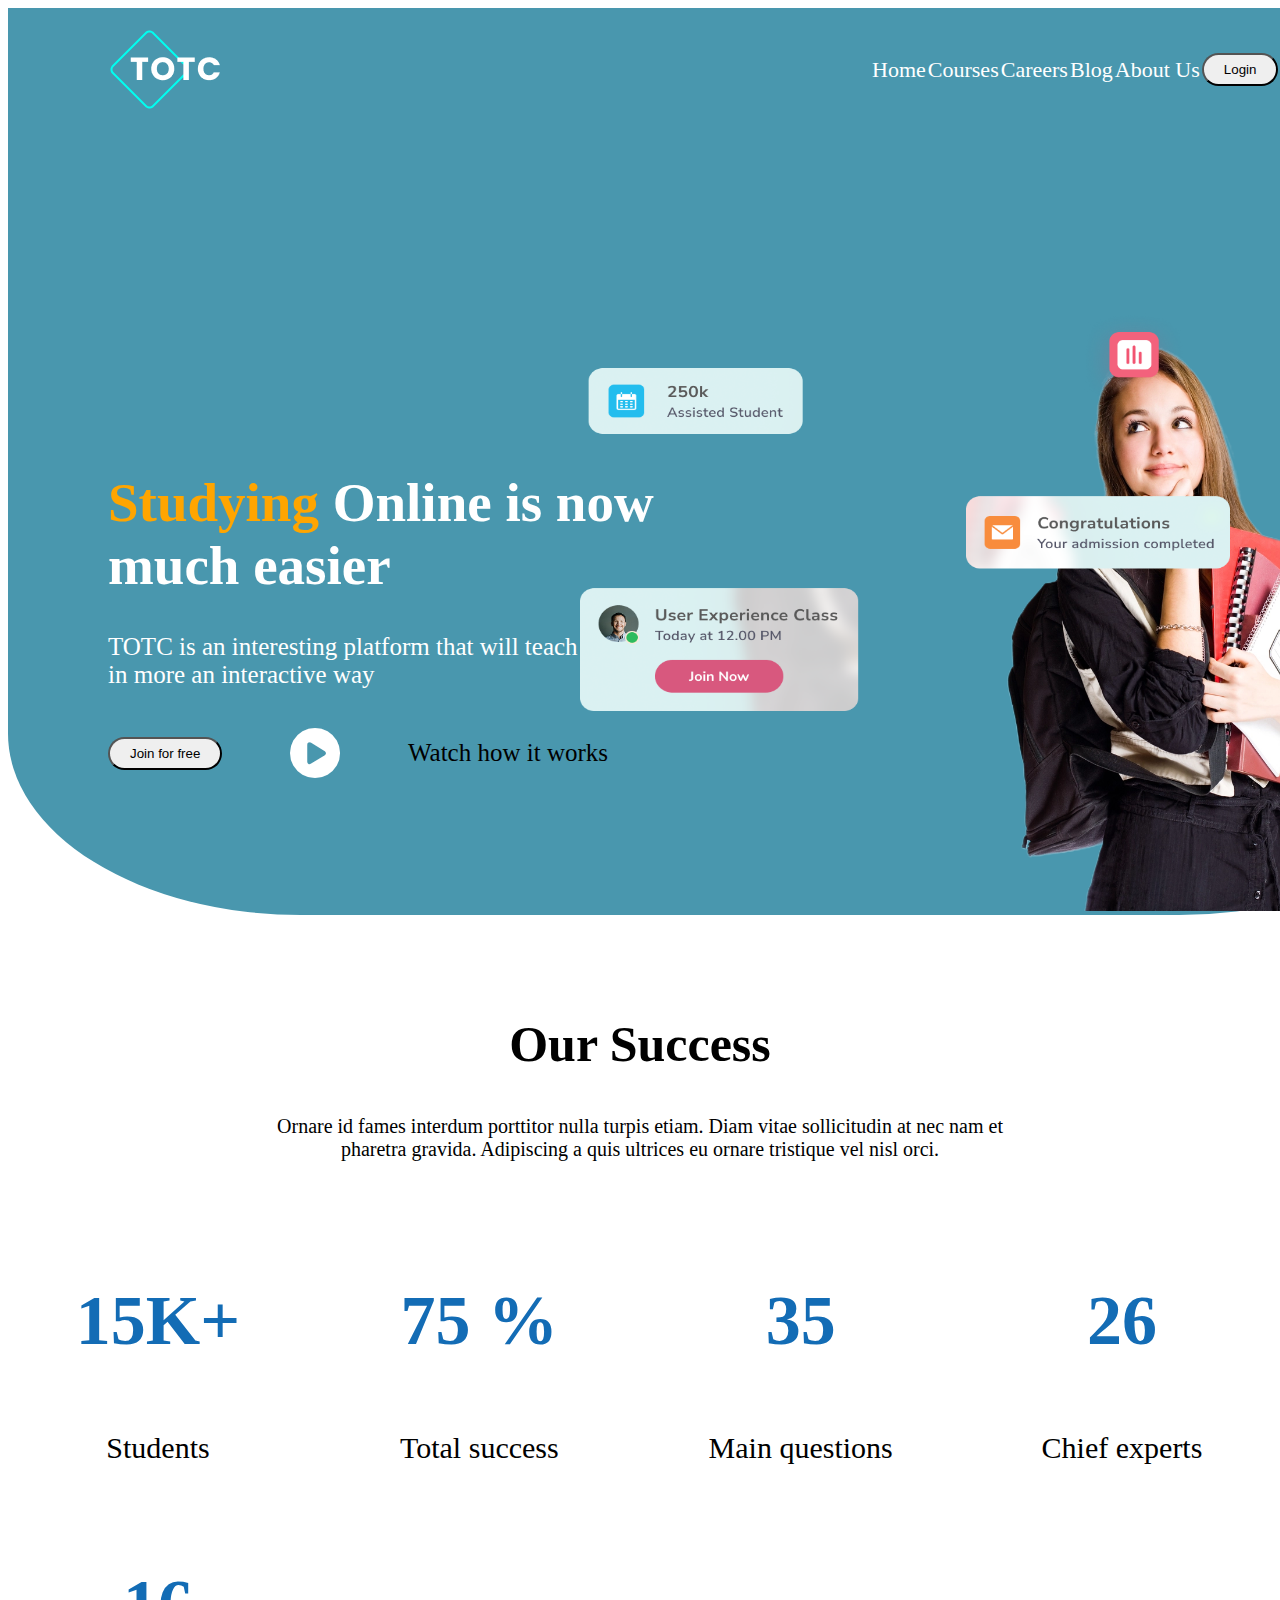
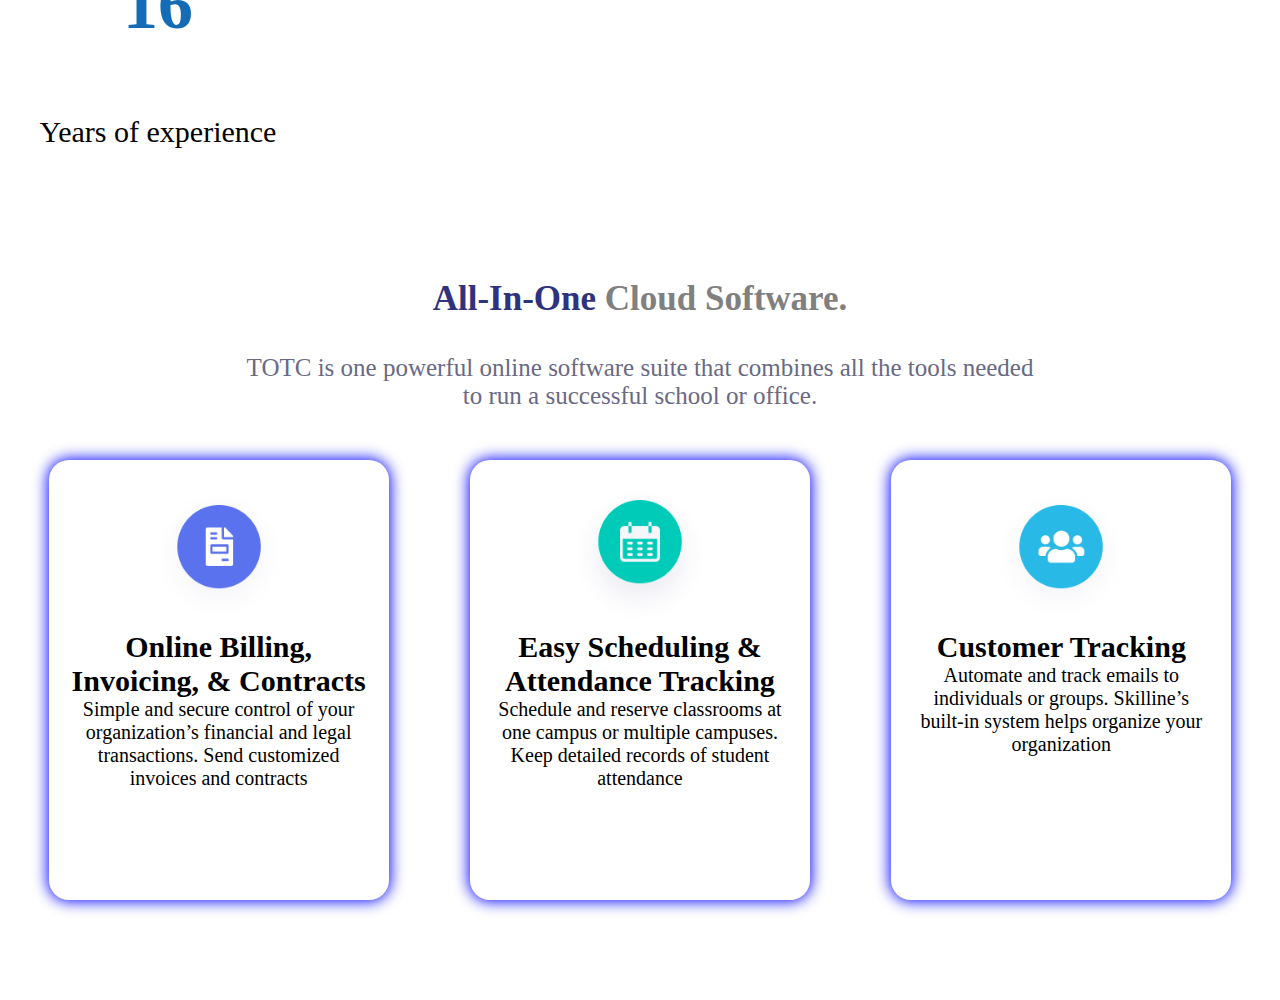
<file: inde.html>
<!DOCTYPE html>
<html lang="en">
<head>
    <meta charset="UTF-8">
    <meta name="viewport" content="width=device-width, initial-scale=1.0">
    <title>Shool</title>
    <link rel="stylesheet" href="./styles/style.css">
    <link rel="stylesheet" href="./styles/responsive.css">
    <link href="https://cdn.jsdelivr.net/npm/bootstrap@5.3.7/dist/css/bootstrap.min.css" rel="stylesheet" integrity="sha384-LN+7fdVzj6u52u30Kp6M/trliBMCMKTyK833zpbD+pXdCLuTusPj697FH4R/5mcr" crossorigin="anonymous">
    <link rel="stylesheet" href="https://cdnjs.cloudflare.com/ajax/libs/font-awesome/6.5.0/css/all.min.css">
</head>
<body>
    <header>
        <nav>
            <img src="./imgs/Group 112.png" alt="">
            <div class="nav-div">
                <a href="#" class="nav-link">Home</a>
                <a href="#" class="nav-link">Courses</a>
                <a href="#" class="nav-link">Careers</a>
                <a href="#" class="nav-link">Blog</a>
                <a href="#" class="nav-link">About Us</a>
                <button type="button" class="btn btn-light header-button">Login</button>
                <button type="button" class="btn btn-secondary header-button">Sign Up</button>
            </div>
        </nav>
        <div class="header-main-div">
            <div>
                <h1><span class="header-span">Studying</span> Online is now much easier</h1>
                <p class="header-text">TOTC is an interesting platform that will teach you in more an interactive way</p>
                <div class="header-div-button">
                    <button type="button" class="btn btn-secondary header-button">Join for free</button>
                    <i class="fa-solid fa-circle-play header-icon" style="color: #ffffff;"></i>
                    <p class="header-div-text">Watch how it works</p>
                </div>
            </div>
            <div class="header-div-2">
                <img src="./imgs/2f32d3a9082c2e2832481561feec93a5e5c5e8d6.png" alt="" class="header-img-1">
                <img src="./imgs/Group 451.png" alt="" class="header-img-2">
            </div>
        </div>
    </header>
    <main>
        <section class="section-succes">
            <h2>Our Success</h2>
            <p class="section-succes-text">Ornare id fames interdum porttitor nulla turpis etiam. Diam vitae sollicitudin at nec nam et pharetra gravida. Adipiscing a quis ultrices eu ornare tristique vel nisl orci. </p>
            <div class="section-succes-main-div">
                <div class="section-succes-div">
                    <h3 class="section-succes-div-h3">15K+</h3>
                    <p class="section-succes-div-text">Students</p>
                </div>
                <div class="section-succes-div">
                    <h3 class="section-succes-div-h3">75 %</h3>
                    <p class="section-succes-div-text">Total success</p>
                </div>
                <div class="section-succes-div">
                    <h3 class="section-succes-div-h3">35</h3>
                    <p class="section-succes-div-text">Main questions</p>
                </div>
                <div class="section-succes-div">
                    <h3 class="section-succes-div-h3">26</h3>
                    <p class="section-succes-div-text">Chief experts</p>
                </div>
                <div class="section-succes-div">
                    <h3 class="section-succes-div-h3">16</h3>
                    <p class="section-succes-div-text">Years of experience</p>
                </div>
            </div>
        </section>
        <section class="section-all">
            <h3 class="section-all-h3">All-In-One <span class="section-all-span">Cloud Software.</span></h3>
            <p class="section-all-text">TOTC is one powerful online software suite that combines all the tools needed to run a successful school or office.</p>
            <div class="section-all-main-div">
                <div class="section-all-div">
                    <img src="./imgs/Group 79.png" alt="" class="section-all-div-img">
                    <h3 class="section-all-div-h3">Online Billing, Invoicing, & Contracts</h3>
                    <p class="section-all-div-text">Simple and secure control of your organization’s financial and legal transactions. Send customized invoices and contracts</p>
                </div>
                <div class="section-all-div">
                    <img src="./imgs/Group 80.png" alt="" class="section-all-div-img">
                    <h3 class="section-all-div-h3">Easy Scheduling & Attendance Tracking</h3>
                    <p class="section-all-div-text">Schedule and reserve classrooms at one campus or multiple campuses. Keep detailed records of student attendance</p>
                </div>
                <div class="section-all-div">
                    <img src="./imgs/Group 81.png" alt="" class="section-all-div-img">
                    <h3 class="section-all-div-h3">Customer Tracking</h3>
                    <p class="section-all-div-text">Automate and track emails to individuals or groups. Skilline’s built-in system helps organize your organization </p>
                </div>
            </div>
        </section>
    </main>

    <script src="https://cdn.jsdelivr.net/npm/bootstrap@5.3.7/dist/js/bootstrap.bundle.min.js" integrity="sha384-ndDqU0Gzau9qJ1lfW4pNLlhNTkCfHzAVBReH9diLvGRem5+R9g2FzA8ZGN954O5Q" crossorigin="anonymous"></script>
</body>
</html>
</file>
<file: styles/style.css>
nav {
    display: flex;
    justify-content: space-between;
    align-items: center;
    padding-top: 20px;
}
.nav-link {
    font-size: 22px;
    color: white;
    text-decoration: none;
}
.nav-div {
    width: 500px;
    display: flex;
    justify-content: space-between;
    align-items: center;
}
header {
    background-color: #4997ae;
    width: 100%;
    color: white;
    padding: 0px 100px;
    border-bottom-left-radius: 20%;
    border-bottom-right-radius: 20%;
    margin-bottom: 100px;
}
.header-span {
    color: orange;
}
h1 {
    font-size: 55px !important;
    width: 600px;
}
.header-main-div {
    padding-top: 200px;
    display: flex;
    align-items: center;
    justify-content: space-between;
}
.header-text {
    font-size: 25px;
    width: 530px;
}
.header-button {
    border-radius: 80px !important;
    padding: 7px 20px !important;
}
.header-div-button {
    display: flex;
    justify-content: space-between;
    width: 500px;
    align-items: center;
}
.header-icon {
    font-size: 50px;
}
.header-div-text {
    font-size: 25px;
    color: black;
}
.header-img-1 {
    width: 450px;
    height: 600px;
    position: relative;
}
.header-img-2 {
    width: 650px;
    height: 400px;
    position: absolute;
    right: 50px;
}
.header-div-2 {
    width: 450px;
}
.section-succes-text {
    width: 750px;
    font-size: 20px;
    text-align: center;
    margin: auto;
}
h2 {
    font-size: 50px !important;
    text-align: center;
}
.section-succes-div-text {
    font-size: 30px !important;
    text-align: center;
}
.section-succes-div {
    width: 300px;
}
.section-succes-div-h3 {
    color: #136CB5;
    text-align: center;
    font-size: 70px;
}
.section-succes-main-div {
    display: flex;
    justify-content: space-between;
    align-items: center;
    margin-top: 50px;
}
.section-all-h3 {
    color: #2F327D;
    font-size: 35px;
    text-align: center;
}
.section-all-span {
    color: gray;
}
.section-all {
    margin: 100px 0px;
}
.section-all-text {
    font-size: 25px;
    color: #696984;
    margin: auto;
    text-align: center;
    width: 800px;
}        
.section-all-main-div {
    display: flex;
    justify-content: space-around;
    align-items: center;
}
.section-all-div {
    padding: 20px;
    border-radius: 20px;
    box-shadow: 0px 0px 15px 1px blue;
    height: 400px;
}
.section-all-div-text {
    width: 300px;
    font-size: 20px;
    text-align: center;
    margin: auto;
}
.section-all-div-h3 {
    width: 300px;
    font-size: 30px;
    text-align: center;
    margin: auto;
}
.section-all-div-img {
    margin: auto;
    width: 150px;
    display: flex;
    justify-content: center;
}
.section-totc-h3 {
    font-size: 45px;
    text-align: center;
}
.section-totc-span {
    color: gray;
}
.section-totc {
    margin-bottom: 100px;
}
.section-totc-text {
    font-size: 25px !important;
    width: 950px;
    text-align: center;
    margin: auto;
    padding-top: 30px;
}
.section-totc-main-div {
    display: flex;
    justify-content: space-around;
    align-items: center;
    margin-top: 50px;  
}
.section-totc-h3 {
    font-size: 32px;
    color: #2F327D;
    text-align: center;
}
.section-totc-button {
    border-radius: 80px !important;
    margin: auto !important;
    display: flex !important;
    justify-content: center;
}
.section-all-div-div {
    background-color: rgb(63, 58, 58, 0.3);
    width: 600px;
    height: 400px;
    padding-top: 150px;
    border-radius: 20px;
}
.section-totc-div-1 {
    background-image: url("../imgs/e4c7276a25a9cc6960c67cafa4666142463a3cc6.png");
    width: 600px;
    height: 400px;
    border-radius: 20px;
    background-position: center;
    background-size: cover;
}
.section-totc-div-2 {
    background-image: url("../imgs/9efe4a4ca2cd8b61986457572fa7c65fe425adc6.png");
    width: 600px;
    height: 400px;
    border-radius: 20px;
    background-position: center;
    background-size: cover;
}
.section-classroom-span {
    color: gray;
}
.section-classroom-h3 {
    font-size: 36px;
    width: 600px;
    margin-bottom: 30px;
}
.section-classroom {
    display: flex;
    justify-content: space-around;
    align-items: center;
}
.section-classroom-text {
    color: #696984;
    font-size: 25px !important;
    width: 600px;
}
.section-classroom-link {
    text-decoration-color: #696984;
    color: #696984;
    font-size: 22px;
}
.section-classroom-img {
    width: 580px;
    height: 371px;
}
.section-features-span {
    color: gray;
}
.section-features-h3 {
    text-align: center;
    font-size: 36px;
}
.section-features {
    margin: 100px 0px;
}
.section-features-text {
    color: #696984;
    font-size: 25px !important;
    text-align: center;
}
.section-features-main-div {
    display: flex;
    justify-content: space-around;
    flex-wrap: wrap;
    align-items: start;
}
.section-features-div-span {
    color:  gray;
}
.section-features-div-h3 {
    color: #2F327D;
    font-size: 40px;
    width: 500px;
}
.section-features-div-p {
    font-size: 22px;
    width: 450px;
    color: #696984;
}
.section-features-div-div {
    display: flex;
    justify-content: space-between;
    align-items: center;
    margin-top: 30px;
}
.section-tools-h3 {
    width: 400px;
    font-size: 40px !important;
    color: #2F327D;
}
.section-tools-text {
    width: 550px;
    font-size: 22px;
    color: #696984;
}
.section-tools-span {
    color: gray;
}
.section-tools {
    display: flex;
    justify-content: space-around;
    align-items: center;
}
.section-test {
    display: flex;
    justify-content: space-around;
    align-items: center;
    flex-wrap: wrap;
}
.section-test-span {
    color: gray;
}
.section-test-h3 {
    font-size: 40px;
    color: #2F327D;
    width: 350px;
}
.section-test-text {
    color: #696984;
    width: 500px;
    margin-top: 30px;
    font-size: 22px
}
.section-management-span {
    color: gray;
}
.section-management-h3 {
    width: 400px;
    font-size: 40px;
    color: #2F327D;
}
.section-management {
    display: flex;
    justify-content: space-around;
    align-items: center;
    flex-wrap: wrap;
}
.section-management-text {
    width: 600px;
    color: #696984;
    margin-top: 30px;
    font-size: 22px
}
.section-discussions-h3 {
    font-size: 40px;
    color: #2F327D;
    width: 250px;
}
.section-discussions-span {
    color: gray;
}
.section-discussions-text {
    width: 500px;
    color: #696984;
    font-size: 22px;
    margin-top: 30px;
}
.section-discussions-main-div {
    align-items: center;
    justify-content: space-around;
    display: flex;
}
.section-discussions-but {
    border-radius: 80px !important;
    padding: 10px 20px !important;
    display: flex !important;
    justify-content: center !important;
    margin: auto !important;
}
.section-testimonial-h4 {
    color: #525596;
    font-size: 20px;
}
.section-testimonial-h3 {
    color: #2F327D;
    font-size: 60px;
}
.section-testimonial {
    margin: 100px 0px;
    display: flex;
    justify-content: space-around;
    align-items: center;
    height: 700px;
}
.section-testimonial-div-text {
    width: 600px;
    display: flex;
    justify-content: center;
    align-items: center;
    flex-direction: column;
}
.section-testimonial-text {
    width: 500px;
    font-size: 22px;
    color: #696984;
}
.section-testimonial-but {
    border-radius: 80px !important;
}
.section-testimonial-second-div-text {
    width: 500px;
    font-size: 22px;
    color: #5F5F7E;
}
.section-testimonial-second-div-div-text {
    color: #80819A;
    font-size: 18px;
}
.section-testimonial-img {
    position: relative;
}
.section-testimonial-second-main-div {
    width: 570px;
    padding-left: 30px;
    border-left: 14px solid #F67766;
    background-color: white;
    border-radius: 20px;
    position: absolute;
    right: 30px;
    top: 7800px;
}
.section-testimonial-second-div-h3 {
    color: #5F5F7E;
    font-size: 24px;
}
.section-news-h3 {
    color: #2F327D;
    font-size: 36px;
    text-align: center;
}
.section-news {
    margin-top: 150px;
    margin-bottom: 100px;
}
.section-news-text {
    font-size: 24px;
    color: #696984;
    text-align: center;
}
.section-news-div-h3 {
    color: #252641;
    font-size: 26px;
    width: 600px;
}
.section-news-div-1 {
    width: 640px;
}
.section-news-div-text {
    width: 600px;
    color: #696984;
    font-size: 20px;
}
.section-news-link {
    text-decoration-color: #696984;
    color: #696984;
    font-size: 20px;
}
.section-news-div-main-img {
    width: 640px;
    height: 340px;
    border-radius: 20px;
}
.section-news-main-div {
    display: flex;
    justify-content: space-around;
    align-items: center;
}
.section-news-div-2-img {
    border-radius: 20px;
    width: 280px;
    height: 200px;
}
.section-news-div-2-h3 {
    font-size: 22px;
    color: #252641;
    width: 450px;
}
.section-news-div-2-text {
    color: #696984;
    font-size: 20px;
    width: 450px;
}
.footer-h3 {
    font-size: 22px;
    width: 150px;
}
footer {
    color: white;
    background-color: #252641;
    text-align: center;
    padding: 50px 0px;
}
.footer-text {
    font-size: 26px;
    color: #B2B3CF;
}
.footer-input {
    border-radius: 80px;
    border: 1px solid #83839A;
    padding-right: 200px;
    font-size: 20px;
    padding-top: 7px;
    color: white;
    padding-bottom: 7px;
    background-color: inherit;
}
.footer-form {
    display: flex;
    justify-content: space-between;
    margin: auto;
    width: 570px;
}
.footer-button {
    border-radius: 60px !important;
    padding: 5px 20px !important;
}
.footer-third-div {
    display: flex;
    justify-content: space-between;
    width: 500px;
    margin: auto;
}
.footer-div-text {
    font-size: 22px;
    color: #B2B3CF;
}
.footer-text-bottom {
    font-size: 22px;
    text-align: center;
    color: #B2B3CF;
}
</file>
<file: styles/responsive.css>
@media (max-width: 1300px) {
    .section-test {
        justify-content: center;
        margin: 100px 0px;
    }
    .section-discussions-main-div {
        flex-wrap: wrap;
        margin: 100px 0px;
    }
    .section-tools {
        flex-wrap: wrap;
    }
    .section-classroom {
        flex-wrap: wrap;
        margin: 100px 0px;
    }
    .section-totc-main-div {
        flex-wrap: wrap;
    }
    .section-totc-div-1 {
        margin-bottom: 50px;
    }
    .section-all-main-div {
        flex-wrap: wrap;
    }
    .section-all-div {
        margin-top: 50px;
    }
    .section-succes-main-div {
        flex-wrap: wrap;
    }
    .header-main-div {
        flex-wrap: wrap;
    }
    nav {
        flex-wrap: wrap;
    }
    .nav-div {
        flex-wrap: wrap;
    }
    .section-testimonial {
        flex-wrap: wrap;
    }
    .section-testimonial-second-main-div {
        display: none;
    }
    .section-testimonial-img {
        position: static;
    }
    .section-news-main-div {
        flex-wrap: wrap;
        margin-top: 200px;
    }
    .section-news-h3, .section-news-text {
        display: none;
    }
}
@media (max-width: 430px) {
    .section-totc-text {
        width: 100%;
    }
    .section-all-text {
        width: 100%;
    }
    .section-succes-text {
        width: 100%;
    }
    .section-features-img {
        width: 100%;
    }
    .section-management-img {
        width: 100%;
    }
    .section-discussions-img {
        width: 100%;
    }
    .section-news-div-2-h3, .section-news-div-2-text {
        width: 100%;
    }
    .section-news-div-main-img {
        display: none;
    }
    .section-tools-img {
        width: 100%;
    }
    .section-management-text {
        width: 100%;
    }
    .header-div-1 {
        width: 100%;
    }
    h1 {
        width: 100%;
        font-size: 30px !important;
    }
    .section-totc-div-2, .section-totc-div-1, .section-all-div-div {
        width: 100%;
    }
    .section-classroom-h3, .section-classroom-text {
        width: 100%;
    }
    .section-classroom-img {
        width: 100%;
    }
    .header-text {
        width: 100%;
        font-size: 15px;
    }
    .header-div-button {
        width: 100%;
        flex-wrap: wrap;
    }
    .section-testimonial-img {
        width: 100%;
    }
    .section-news-div-h3 {
        width: 100%;
    }
    .section-news-div-1 {
        width: 100%;
    }
    .section-news-div-text {
        width: 100%
    }
    .header-img-1 {
        width: 100%;
        height: 100%;
    }
    .header-img-2 {
        display: none;
    }
    .section-tools-text {
        width: 100%;
    }
    .section-features-div-p {
        width: 100%;
    }
    .footer-form {
        width: 100%;
        flex-wrap: wrap;
        justify-content: center;
    }
    .footer-third-div {
        width: 100%;
    }
    .section-test-img {
        width: 100%;
    }
    .section-discussions-div-2 {
        width: 100%;
    }
    .section-discussions-text {
        width: 100%;
    }
    .section-testimonial-div-text {
        width: 100%;
    }
    .section-features-h3c {
        width: 100%;
    }
    .section-features-main-div {
        width: 100%;
    }
    .section-features {
        width: 100%;
    }
    .section-features-div-text {
        width: 100%;
    }
    .section-features-div-h3 {
        width: 100%;
    }
    .section-test-text {
        width: 100%;
    }
    .section-testimonial-text {
        width: 100%;
    }
    .section-news-div-2-h3, .section-news-div-2-text {
        width: 100%;
    }
}
</file>
